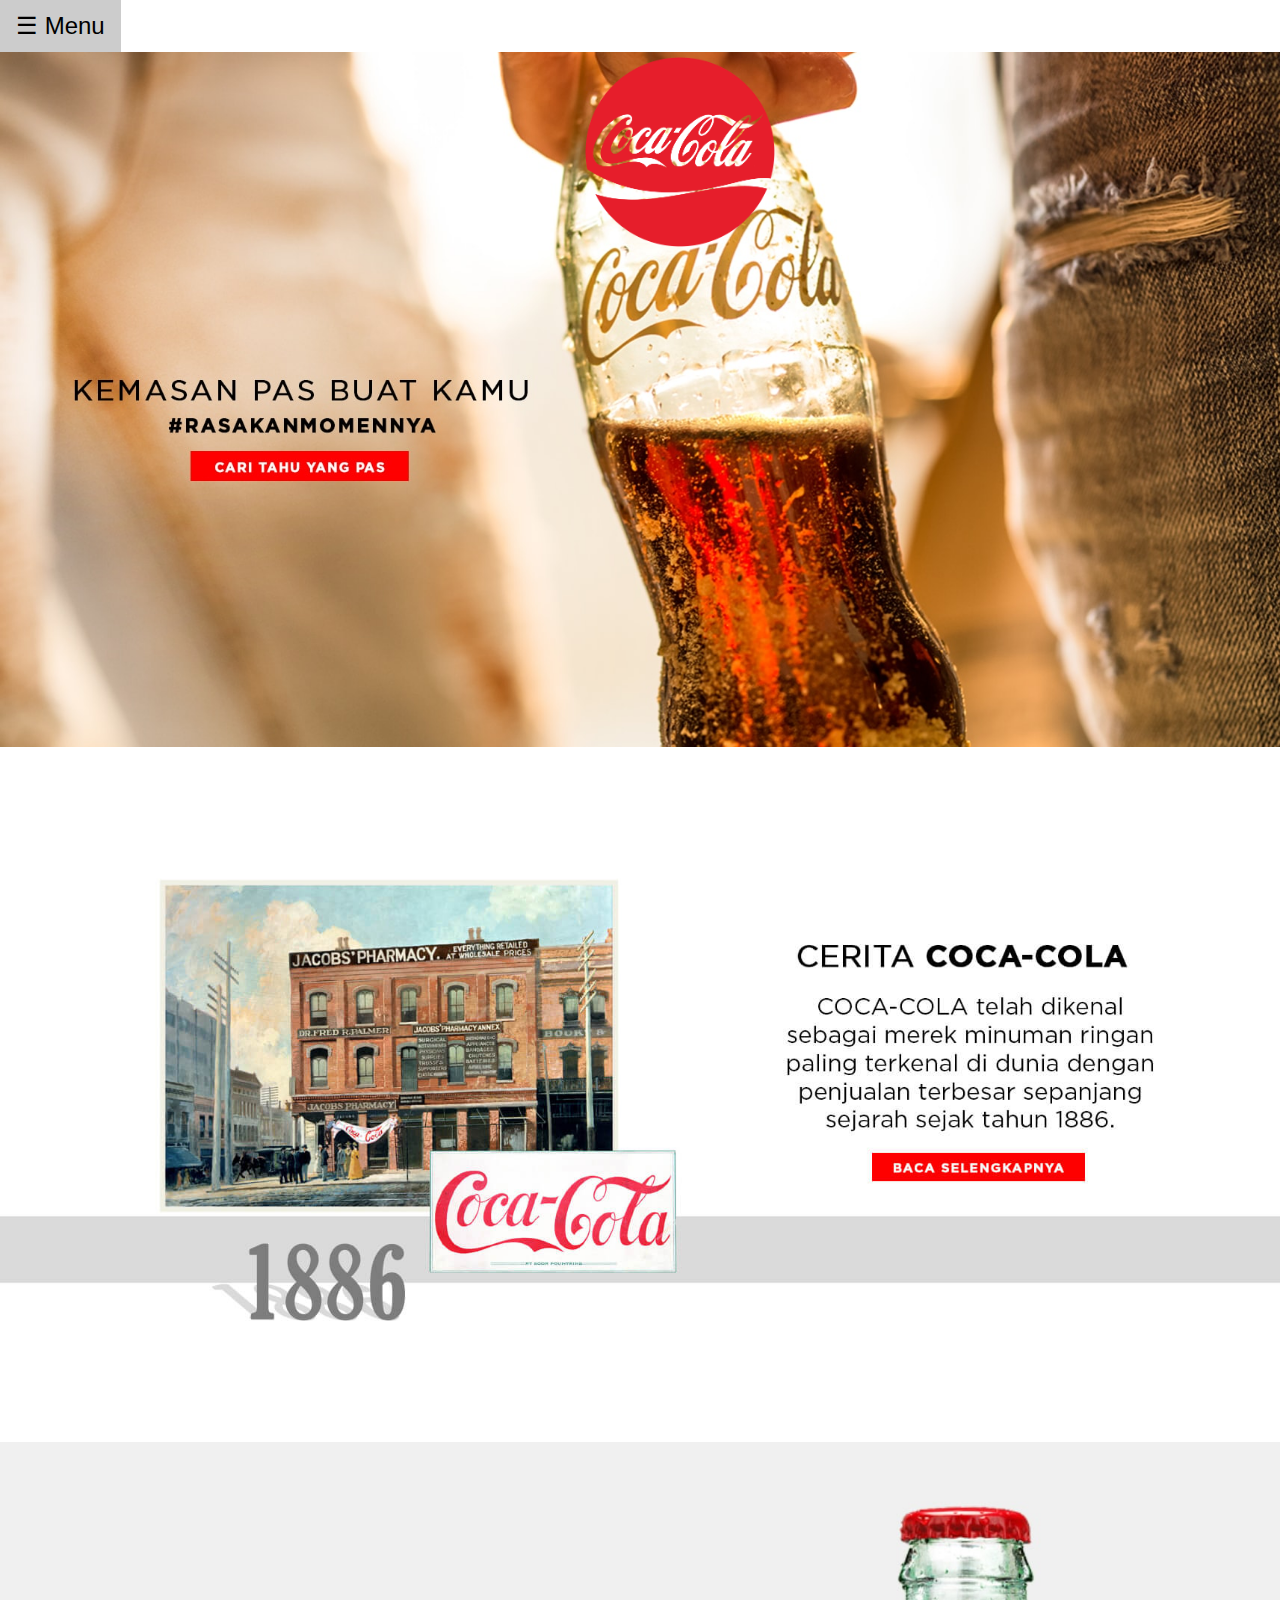
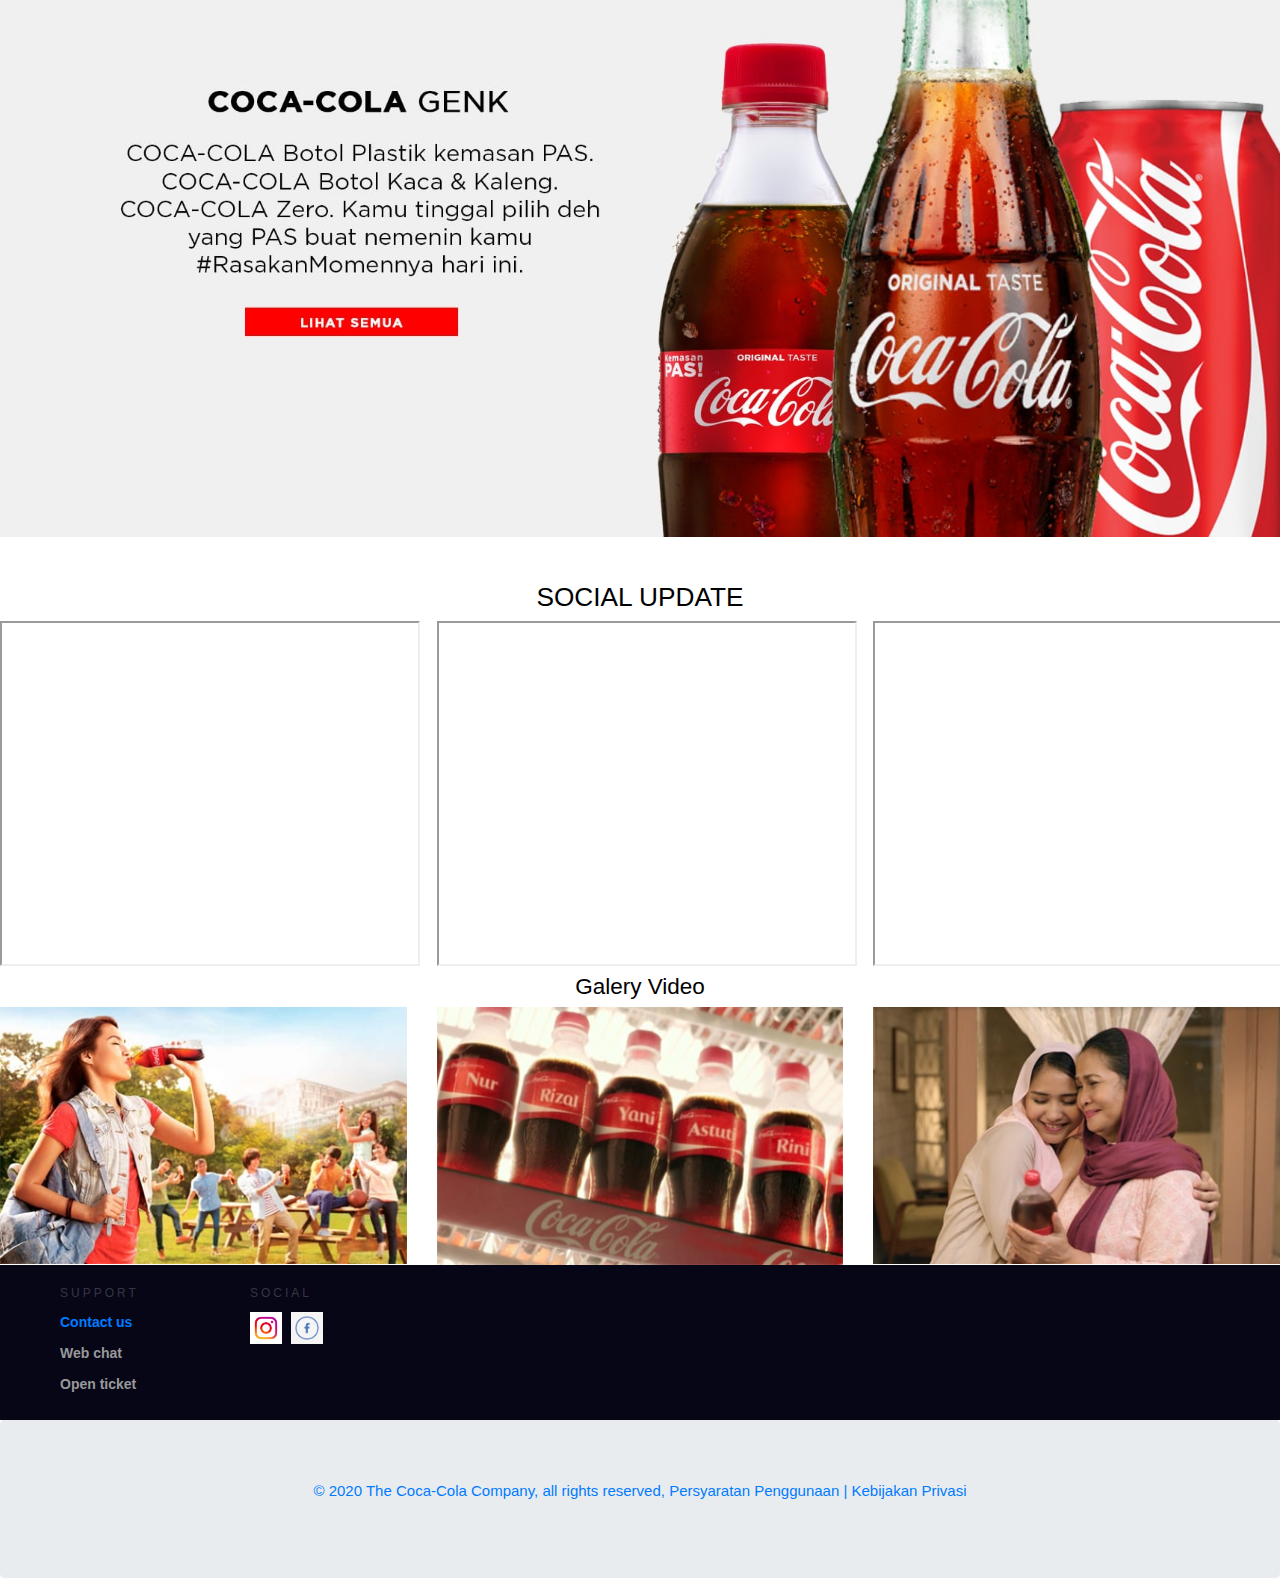
<file: index.html>
<!DOCTYPE html>
<html lang="en">
<head>
  <title>Coca-Cola</title>
  <meta charset="utf-8">
  <meta name="viewport" content="width=device-width, initial-scale=1">
  <link rel="stylesheet" href="cocacolafix.css">
  <link rel="stylesheet" href="https://www.w3schools.com/w3css/4/w3.css">
  <link rel="stylesheet" href="https://maxcdn.bootstrapcdn.com/bootstrap/4.5.2/css/bootstrap.min.css">
  <script src="https://ajax.googleapis.com/ajax/libs/jquery/3.5.1/jquery.min.js"></script>
  <script src="https://cdnjs.cloudflare.com/ajax/libs/popper.js/1.16.0/umd/popper.min.js"></script>
  <script src="https://maxcdn.bootstrapcdn.com/bootstrap/4.5.2/js/bootstrap.min.js"></script>
  <script>
    function w3_open() {
      document.getElementById("main").style.marginLeft = "25%";
      document.getElementById("mySidebar").style.width = "25%";
      document.getElementById("mySidebar").style.display = "block";
      document.getElementById("openNav").style.display = 'none';
    }
    function w3_close() {
      document.getElementById("main").style.marginLeft = "0%";
      document.getElementById("mySidebar").style.display = "none";
      document.getElementById("openNav").style.display = "inline-block";
    }
    </script>
    <script>
      function myFunction(imgs) {
        var expandImg = document.getElementById("expandedImg");
        var imgText = document.getElementById("imgtext");
        expandImg.src = imgs.src;
        imgText.innerHTML = imgs.alt;
        expandImg.parentElement.style.display = "block";
      }
      </script>
</head>
<body>
  <div class="w3-sidebar w3-bar-block w3-card w3-animate-left" style="display:none" id="mySidebar">
    <button class="w3-bar-item w3-button w3-large"
    onclick="w3_close()">Close &times;</button>
    <a href="biodata_tap.html" class="w3-bar-item w3-button">Biodata</a>
    <a href="form.html" class="w3-bar-item w3-button">Contact Us</a>
    <a href="sejarah.html" class="w3-bar-item w3-button">Sejarah</a>
    <a href="produk.html" class="w3-bar-item w3-button">Produk</a>
  </div>
  
  <div id="main">
  
  <div>
    <button id="openNav" class="w3-button w3-xlarge" onclick="w3_open()">&#9776; Menu</button>
    <div class="w3-container">
    </div>
  </div>
  <div>
    <img  class="logo" src="Coca-Cola-Logo.png" alt="logo">
  </div>
<div class="content">
    <div class="header">
<img class="story" src="desktop-banner.jpg" alt=""></div>
</div>
<div>
  <img class="story" src="desktop-story-1.jpg" alt="">
</div>
<div>
  <img class="story" src="produk.jpg" alt="">
  </div>
<br>
<br>


<div>
<h3>SOCIAL UPDATE</h3>
</div>

<div class="row">
  <div class="col-md-4">
    <div class="thumbnail">
      <iframe width="420" height="345" src="https://www.youtube.com/embed/tgbNymZ7vqY?=1&mute=1">
      </iframe>
    </div>
  </div>
  <div class="col-md-4">
    <div class="thumbnail">
      <iframe width="420" height="345" src="https://www.youtube.com/watch?v=HkboBCpm83g">
      </iframe>
    </div>
  </div>
  <div class="col-md-4">
    <div class="thumbnail">
      <iframe width="420" height="345" src="https://www.youtube.com/watch?v=QgaTQ5-XfMM?controls=0">
      </iframe>
    </div>
  </div>
</div>

<h4>Galery Video</h4>

<div class="row">
  <div class="col-md-4">
    <a href="https://www.coca-cola.co.id/id/video"><img src="video_happybreak.jpg" alt="" style="width:100%" onclick="myFunction(this);">
  </div>
  <div class="col-md-4">
    <a href="https://www.coca-cola.co.id/id/video"><img src="video_sac.jpg" alt="" style="width:100%" onclick="myFunction(this);">
  </div>
  <div class="col-md-4">
    <a href="https://www.coca-cola.co.id/id/video"><img src="video_ibu.jpg" alt="" style="width:100%" onclick="myFunction(this);">
  </div>
</div>

<div class="container">
  <span onclick="this.parentElement.style.display='none'" class="closebtn">&times;</span>
  <img id="expandedImg" style="width:100%">
  <div id="imgtext"></div>
</div>


<div class="footer">
  <div class="contain">
    <div class="col">
      <h1>Support</h1>
      <ul>
        <li><a href="form.html">Contact us</li>
        <li>Web chat</li>
        <li>Open ticket</li>
      </ul>
    </div>
    <div class="col social">
      <h1>Social</h1>
      <ul>
        <li><a href="https://www.instagram.com/cocacola_id/?hl=en"><img src="instagram-new-logo-may-2016.jpg" width="32" style="width: 32px;"></li>
        <li><a href="https://www.facebook.com/cocacolaindonesia/?brand_redir=40796308305"><img src="md_5aff6081b74c8.jpg" width="32" style="width: 32px;"></li>
      </ul>
    </div>
    <div class="clearfix"> </div>
  </div>
</div>
<div class="jumbotron text-center" style="margin-bottom:0">
  <p>© 2020 The Coca-Cola Company, all rights reserved, <a href="https://www.coca-cola.co.id/id/persyaratan-penggunaann">Persyaratan Penggunaan | <a href="coca-cola.co.id/id/kebijakan-privasi">Kebijakan Privasi</p>
</div>


</body>
</html>
</file>
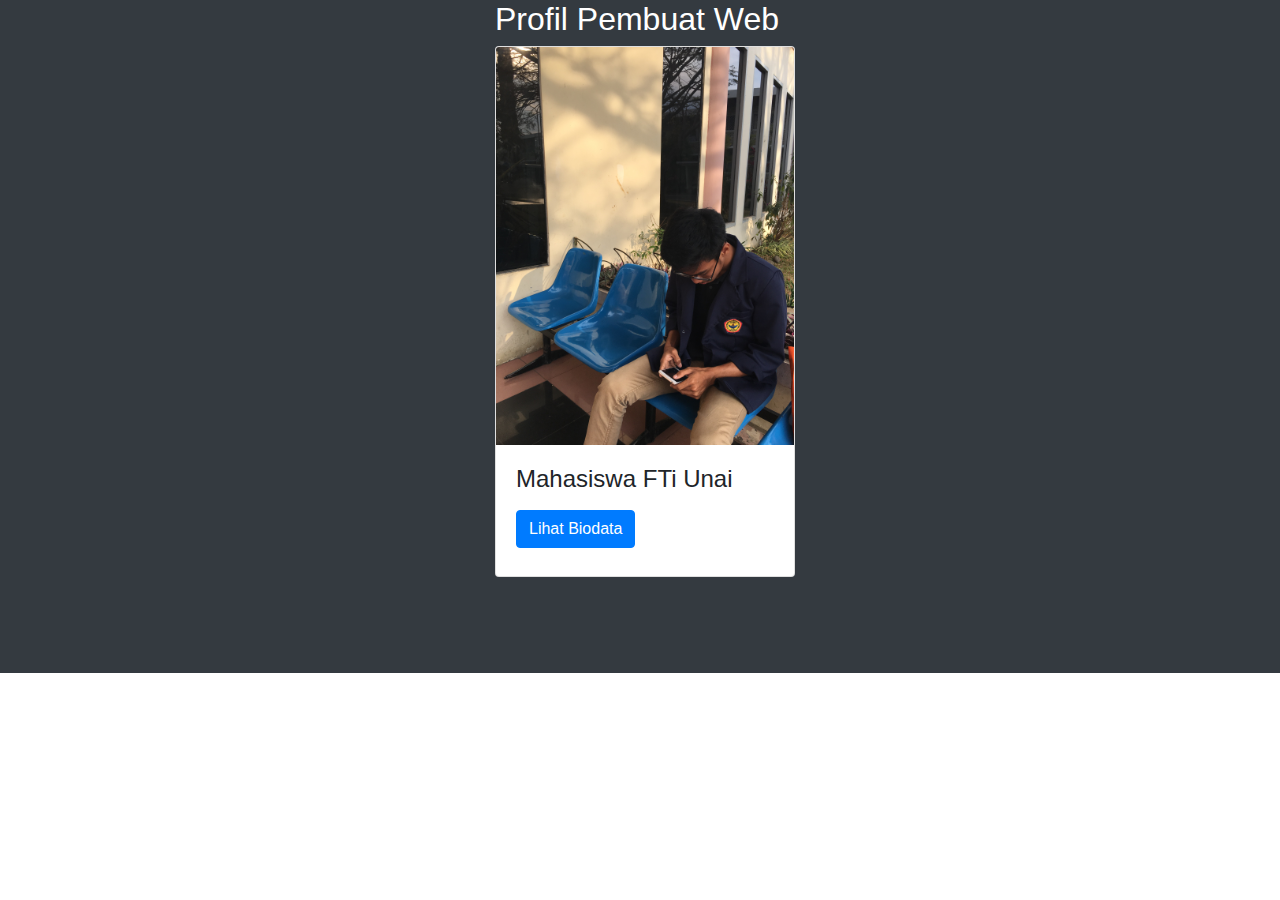
<file: biodata_tap.html>
<!DOCTYPE html>
<html lang="en">
<head>
  <title>Profil Pembuat Web</title>
  <meta charset="utf-8">
  <meta name="viewport" content="width=device-width, initial-scale=1">
  <link rel="stylesheet" href="https://maxcdn.bootstrapcdn.com/bootstrap/4.5.2/css/bootstrap.min.css">
  <script src="https://ajax.googleapis.com/ajax/libs/jquery/3.5.1/jquery.min.js"></script>
  <script src="https://cdnjs.cloudflare.com/ajax/libs/popper.js/1.16.0/umd/popper.min.js"></script>
  <script src="https://maxcdn.bootstrapcdn.com/bootstrap/4.5.2/js/bootstrap.min.js"></script>
</head>
<body>
 <div class="bg-dark">
<div class="container col-md-3 ">
  <h2 style="color:white">Profil Pembuat Web</h2>

  <div class="card bg-white" style="width:300px">
    <img class="card-img-top" src="IMG_5646.JPG" alt="Card image" style="width:100%">
    <div class="card-body">
      <h4 class="card-title>Yizreel Manurung</h4>
      <p class="card-text">Mahasiswa FTi Unai</p>
      <a href="biodata.html" class="btn btn-primary stretched-link">Lihat Biodata</a>
    </div>
  </div>
</div>
<br>
<br>
<br>
<br>
</div>

</body>
</html>
</file>
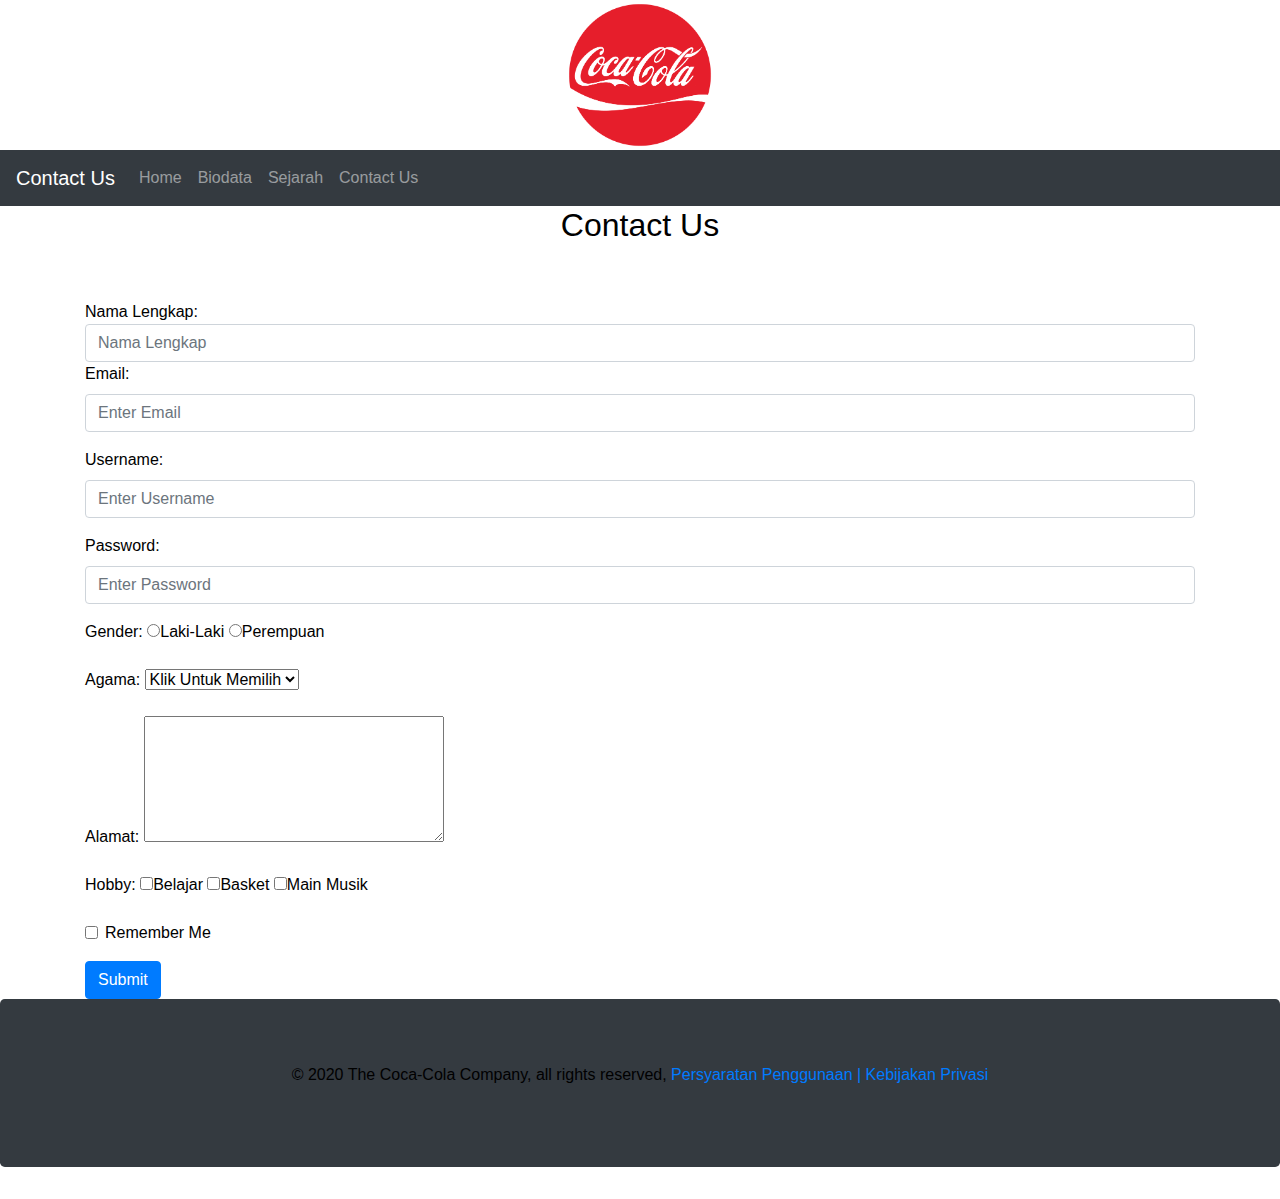
<file: form.html>
<!DOCTYPE html>
<html lang="en">
<head>
  <title>Form Pendaftaran</title>
  <meta charset="utf-8">
  <meta name="viewport" content="width=device-width, initial-scale=1">
  <link rel="stylesheet" href="https://maxcdn.bootstrapcdn.com/bootstrap/4.5.2/css/bootstrap.min.css">
  <script src="https://ajax.googleapis.com/ajax/libs/jquery/3.5.1/jquery.min.js"></script>
  <script src="https://cdnjs.cloudflare.com/ajax/libs/popper.js/1.16.0/umd/popper.min.js"></script>
  <script src="https://maxcdn.bootstrapcdn.com/bootstrap/4.5.2/js/bootstrap.min.js"></script>
  <style>
      body{
          color:black;
          font-family: Verdana, Geneva, Tahoma, sans-serif;
      }
  </style>
</head>
<body>
    <div class=" text-center">          
        <img src="Coca-Cola-Logo.png" class="rounded-circle" alt="Cinque Terre" width="150" height="150"> 
      </div>

<nav class="navbar navbar-expand-sm bg-dark navbar-dark">
  <a class="navbar-brand" href="form.html">Contact Us</a>
  <button class="navbar-toggler" type="button" data-toggle="collapse" data-target="#collapsibleNavbar">
    <span class="navbar-toggler-icon"></span>
  </button>
  <div class="collapse navbar-collapse" id="collapsibleNavbar">
    <ul class="navbar-nav">
      <li class="nav-item">
        <a class="nav-link" href="index.html">Home</a>
      </li>
      <li class="nav-item">
        <a class="nav-link" href="biodata_tap.html">Biodata</a>
      </li>
      <li class="nav-item">
        <a class="nav-link" href="sejarah.html">Sejarah</a>
      </li>
      <li class="nav-item">
        <a class="nav-link" href="form.html">Contact Us</a>
      </li>    
    </ul>
  </div>  
</nav>

<div class="container" >
    <h2 class="text-center">Contact Us</h2>
    <br>
    <br>
  <form action="" class="needs-validation" novalidate>
    <div class="form-group>
      <label for="uname">Nama Lengkap:</label>
      <input type="text" class="form-control" id="uname" placeholder="Nama Lengkap" name="uname" required>
      <div class="valid-feedback">Valid.</div>
      <div class="invalid-feedback">Please fill out this field.</div>
    </div>
    <div class="form-group">
        <label for="uname">Email:</label>
        <input type="email" class="form-control" id="uname" placeholder="Enter Email" name="uname" required>
        <div class="valid-feedback">Valid.</div>
        <div class="invalid-feedback">Please fill out this field.</div>
      </div>
      <div class="form-group">
        <label for="uname">Username:</label>
        <input type="text" class="form-control" id="uname" placeholder="Enter Username" name="uname" required>
        <div class="valid-feedback">Valid.</div>
        <div class="invalid-feedback">Please fill out this field.</div>
      </div>
    <div class="form-group">
      <label for="pwd">Password:</label>
      <input type="password" class="form-control" id="pwd" placeholder="Enter Password" name="pswd" required>
      <div class="valid-feedback">Valid.</div>
      <div class="invalid-feedback">Please fill out this field.</div>
    </div>
    <div class="form-group">
        <label for="gender">Gender:</label>
         <input type="radio" name="gender"><label>Laki-Laki</label>
           <input type="radio" name="gender"><label>Perempuan</label>
        <div class="valid-feedback">Valid.</div>
        <div class="invalid-feedback">Please fill out this field.</div>
      </div>
      <div class="form-group">
        <label for="agama">Agama:</label>
        <select>name="agama">
            <option value="Pilih">Klik Untuk Memilih</option>
            <option value="Kristen Protestan">Kristen</option>
            <option value="Islam">Islam</option>
            <option value="Buddha">Buddha</option>
            <option value="Katolik">Katolik</option>
        </select>
        <div class="valid-feedback">Valid.</div>
        <div class="invalid-feedback">Please fill out this field.</div>
      </div>
      <div class="form-group">
        <label for="alamat">Alamat:</label>
        <textarea name="alamat" rows="5" cols="30">
        </textarea>
        <div class="valid-feedback">Valid.</div>
        <div class="invalid-feedback">Please fill out this field.</div>
      </div>
      <div class="form-group">
        <label for="hobi">Hobby:</label>
        <input type="checkbox"><label>Belajar</label>
            <input type="checkbox"><label>Basket</label>
            <input type="checkbox"><label>Main Musik</label>
        <div class="valid-feedback">Valid.</div>
        <div class="invalid-feedback">Please fill out this field.</div>
      </div>
    <div class="form-group form-check">
      <label class="form-check-label">
        <input class="form-check-input" type="checkbox" name="remember" required> Remember Me
        <div class="valid-feedback">Valid.</div>
        <div class="invalid-feedback">Check this checkbox to continue.</div>
      </label>
    </div>
    <button type="submit" class="btn btn-primary">Submit</button>
  </form>
</div>


<script>

(function() {
  'use strict';
  window.addEventListener('load', function() {
   
    var forms = document.getElementsByClassName('needs-validation');

    var validation = Array.prototype.filter.call(forms, function(form) {
      form.addEventListener('submit', function(event) {
        if (form.checkValidity() === false) {
          event.preventDefault();
          event.stopPropagation();
        }
        form.classList.add('was-validated');
      }, false);
    });
  }, false);
})();
</script>

</body>
<div class="jumbotron text-center bg-dark" style="margin-bottom:0 bg-dark">
    <p>© 2020 The Coca-Cola Company, all rights reserved, <a href="https://www.coca-cola.co.id/id/persyaratan-penggunaann">Persyaratan Penggunaan | <a href="coca-cola.co.id/id/kebijakan-privasi">Kebijakan Privasi</p>
  </div>
</html>
</file>
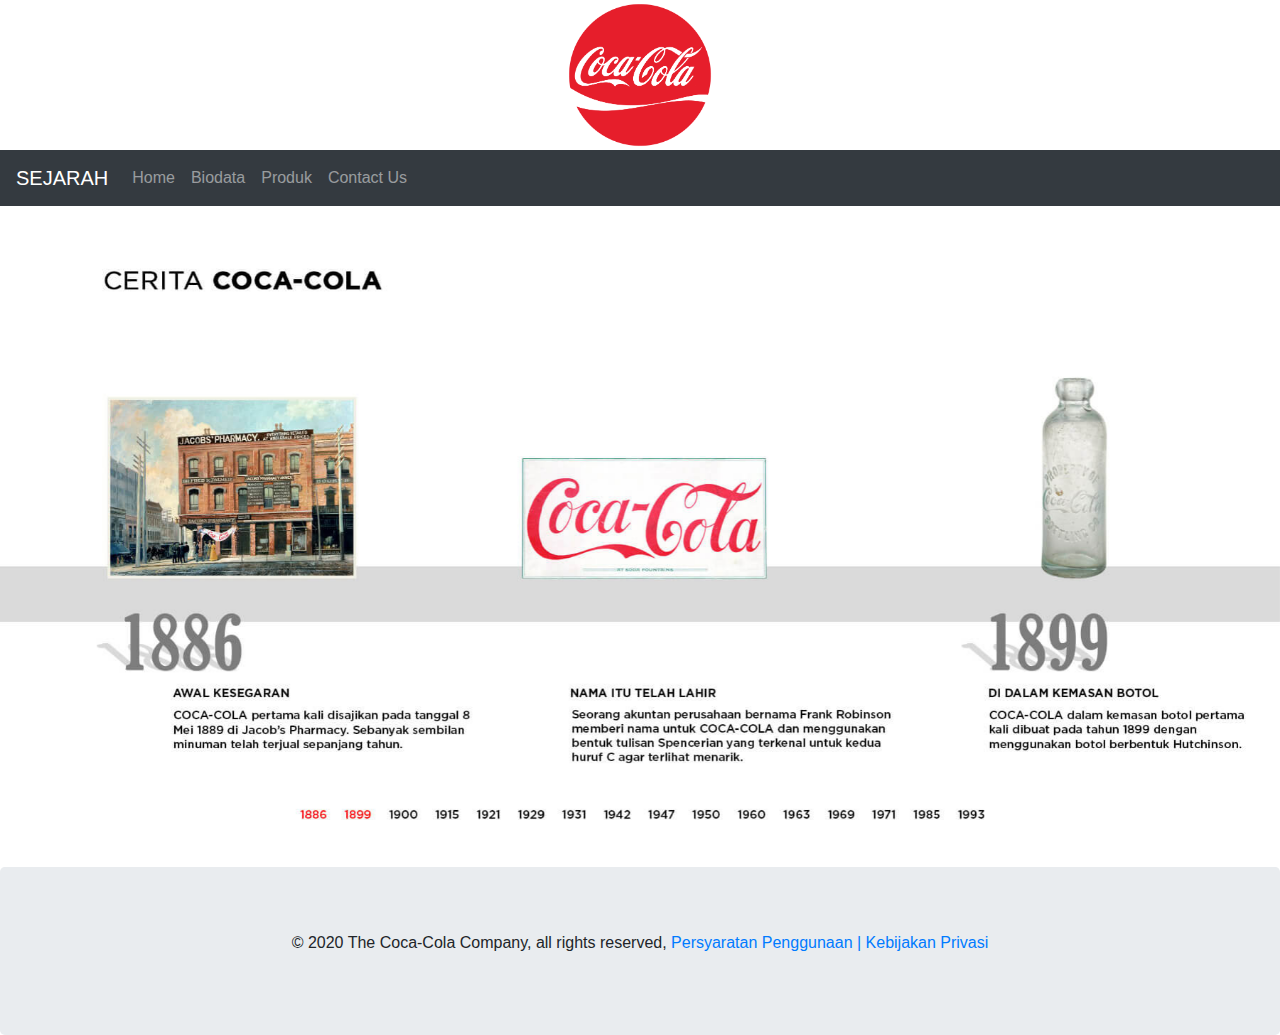
<file: sejarah.html>
<!DOCTYPE html>
<html lang="en">
<head>
  <title>SEJARAH</title>
  <meta charset="utf-8">
  <meta name="viewport" content="width=device-width, initial-scale=1">
  <link rel="stylesheet" href="https://maxcdn.bootstrapcdn.com/bootstrap/4.5.2/css/bootstrap.min.css">
  <script src="https://ajax.googleapis.com/ajax/libs/jquery/3.5.1/jquery.min.js"></script>
  <script src="https://cdnjs.cloudflare.com/ajax/libs/popper.js/1.16.0/umd/popper.min.js"></script>
  <script src="https://maxcdn.bootstrapcdn.com/bootstrap/4.5.2/js/bootstrap.min.js"></script>
  <style>

  .carousel-inner img {
    width: 100%;
    height: 100%;
  }
  .fakeimg {
    height: 200px;
    background: #aaa;
  }
  </style>
</head>
<body>
    <div class=" text-center">          
        <img src="Coca-Cola-Logo.png" class="rounded-circle" alt="Cinque Terre" width="150" height="150"> 
      </div>

<nav class="navbar navbar-expand-sm bg-dark navbar-dark">
  <a class="navbar-brand" href="#">SEJARAH</a>
  <button class="navbar-toggler" type="button" data-toggle="collapse" data-target="#collapsibleNavbar">
    <span class="navbar-toggler-icon"></span>
  </button>
  <div class="collapse navbar-collapse" id="collapsibleNavbar">
    <ul class="navbar-nav">
      <li class="nav-item">
        <a class="nav-link" href="index.html">Home</a>
      </li>
      <li class="nav-item">
        <a class="nav-link" href="biodata_tap.html">Biodata</a>
      </li>
      <li class="nav-item">
        <a class="nav-link" href="produk.html">Produk</a>
      </li>    
      <li class="nav-item">
        <a class="nav-link" href="form.html">Contact Us</a>
      </li>    
    </ul>
  </div>  
</nav>

<div id="demo" class="carousel slide" data-ride="carousel">

    <div id="demo" class="carousel slide" data-ride="carousel">

       
        <ul class="carousel-indicators">
          <li data-target="#demo" data-slide-to="0" class="active"></li>
          <li data-target="#demo" data-slide-to="1"></li>
          <li data-target="#demo" data-slide-to="2"></li>
          <li data-target="#demo" data-slide-to="3"></li>
          <li data-target="#demo" data-slide-to="4"></li>
          <li data-target="#demo" data-slide-to="5"></li>
        </ul>
        
  
        <div class="carousel-inner">
          <div class="carousel-item active">
            <img src="desktop_sejarah_1.jpg" alt="desktop_sejarah_1" width="1100" height="500">
          </div>
          <div class="carousel-item">
            <img src="desktop_sejarah_2.jpg" alt="desktop_sejarah_2" width="1100" height="500">
          </div>
          <div class="carousel-item">
            <img src="desktop_sejarah_3.jpg" alt="desktop_sejarah_3" width="1100" height="500">
          </div>
          <div class="carousel-item">
            <img src="desktop_sejarah_4.jpg" alt="desktop_sejarah_4" width="1100" height="500">
          </div>
          <div class="carousel-item">
            <img src="desktop_sejarah_5.jpg" alt="desktop_sejarah_5" width="1100" height="500">
          </div>
          <div class="carousel-item">
            <img src="desktop_sejarah_6.jpg" alt="desktop_sejarah_6" width="1100" height="500">
          </div>
        </div>
        

        <a class="carousel-control-prev" href="#demo" data-slide="prev">
          <span class="carousel-control-prev-icon"></span>
        </a>
        <a class="carousel-control-next" href="#demo" data-slide="next">
          <span class="carousel-control-next-icon"></span>
        </a>
      </div>

<div class="jumbotron text-center" style="margin-bottom:0">
    <p>© 2020 The Coca-Cola Company, all rights reserved, <a href="https://www.coca-cola.co.id/id/persyaratan-penggunaann">Persyaratan Penggunaan | <a href="coca-cola.co.id/id/kebijakan-privasi">Kebijakan Privasi</p>
</div>

</body>
</html>
</file>
<file: cocacolafix.css>
*{
  margin: 0;
  padding: 0;
  box-sizing: border-box;
  font-family: 'Poppins', sans-serif;
}
h3{
  text-align: center;
  font-size: 50px;
  color: black;
}

h4{
  text-align: center;
  font-size: 50px;
  color: black;
}

.wrapper{
  height: 100%;
  width: 300px;
  position: relative;
}
.logo{
  width: 200px;
  height: 200px;
  position:absolute ;
  margin-left: 580px;
}

.story{
  width: 1345px;
}
/* REMOVE THIS, USE YOUR OWN  */
html,body {
  margin: 0;
  padding: 0;
  font-family: Arial, Helvetica, Sans-serif;
  background-color: #070617;
}
.dummy_page {
  height: 200px;
  width: 100%;
  background-color: #f0f0f0;
  text-align: center;
  box-sizing: border-box;
  padding: 60px 0px;
}



.footer {
  width: 100%;
  position: relative;
  height: auto;
  background-color: #070617;
}
.footer .col {
  width: 190px;
  height: auto;
  float: left;
  box-sizing: border-box;
  -webkit-box-sizing: border-box;
  -moz-box-sizing: border-box;
  padding: 0px 20px 20px 20px;
}
.footer .col h1 {
  margin: 0;
  padding: 0;
  font-family: inherit;
  font-size: 12px;
  line-height: 17px;
  padding: 20px 0px 5px 0px;
  color: rgba(255,255,255,0.2);
  font-weight: normal;
  text-transform: uppercase;
  letter-spacing: 0.250em;
}
.footer .col ul {
  list-style-type: none;
  margin: 0;
  padding: 0;
}
.footer .col ul li {
  color: #999999;
  font-size: 14px;
  font-family: inherit;
  font-weight: bold;
  padding: 5px 0px 5px 0px;
  cursor: pointer;
  transition: .2s;
  -webkit-transition: .2s;
  -moz-transition: .2s;
}
.social ul li {
  display: inline-block;
  padding-right: 5px !important;
}

.footer .col ul li:hover {
  color: #ffffff;
  transition: .1s;
  -webkit-transition: .1s;
  -moz-transition: .1s;
}
.clearfix {
  clear: both;
}
@media only screen and (min-width: 1280px) {
  .contain {
    width: 1200px;
    margin: 0 auto;
  }
}
@media only screen and (max-width: 1139px) {
  .contain .social {
    width: 1000px;
    display: block;
  }
  .social h1 {
    margin: 0px;
  }
}
@media only screen and (max-width: 950px) {
  .footer .col {
    width: 33%;
  }
  .footer .col h1 {
    font-size: 14px;
  }
  .footer .col ul li {
    font-size: 13px;
  }
}
@media only screen and (max-width: 500px) {
    .footer .col {
      width: 50%;
    }
    .footer .col h1 {
      font-size: 14px;
    }
    .footer .col ul li {
      font-size: 13px;
    }
}
@media only screen and (max-width: 340px) {
  .footer .col {
    width: 100%;
  }
}



body {
  margin: 0;
  font-family: Arial;
}


.column {
  float: left;
  width: 25%;
  padding: 10px;
}


.column img {
  opacity: 0.8; 
  cursor: pointer; 
}

.column img:hover {
  opacity: 1;
}


.row:after {
  content: "";
  display: table;
  clear: both;
}


.container {
  position: relative;
  display: none;
}


#imgtext {
  position: absolute;
  bottom: 15px;
  left: 15px;
  color: white;
  font-size: 20px;
}


.closebtn {
  position: absolute;
  top: 10px;
  right: 15px;
  color: white;
  font-size: 35px;
  cursor: pointer;
}
</file>
